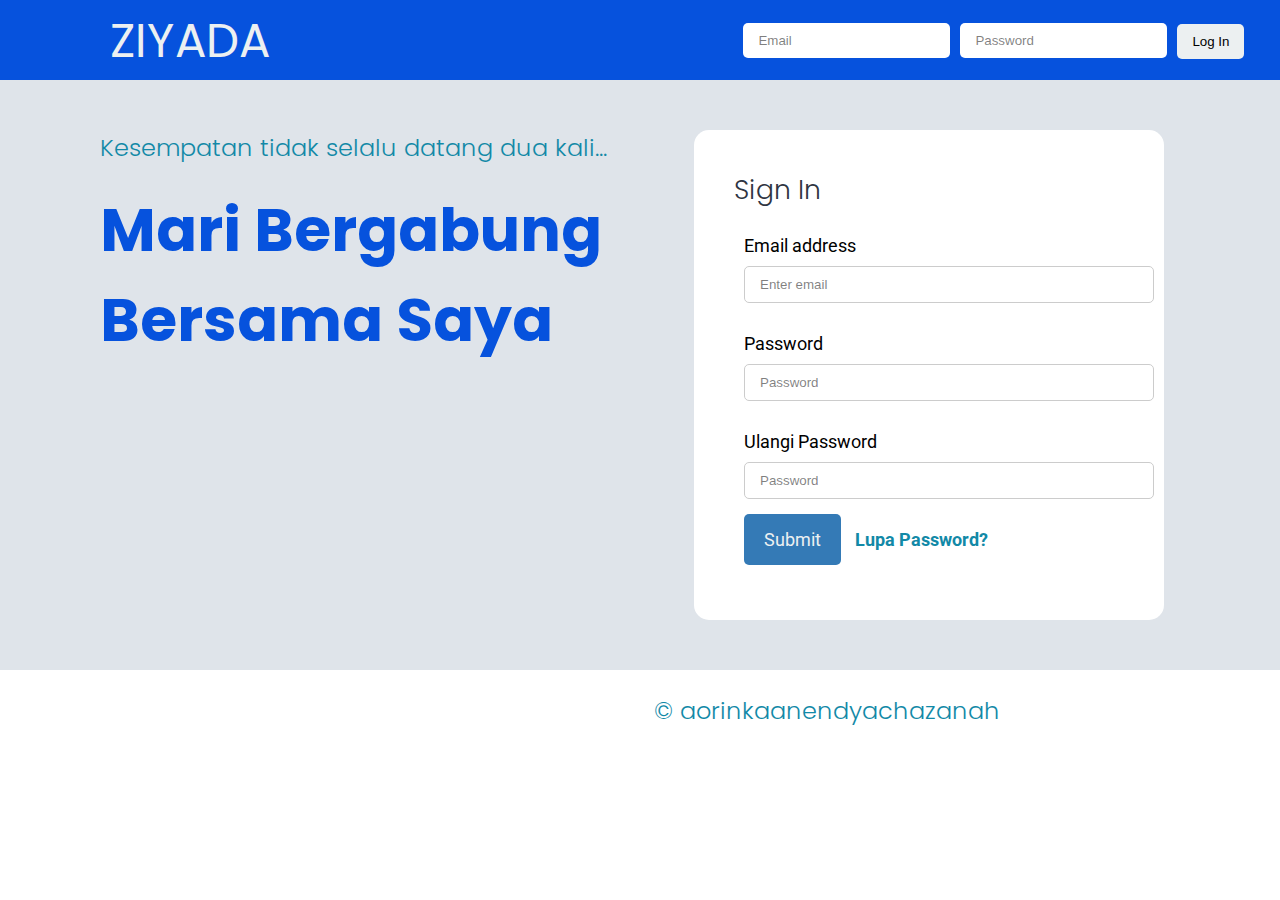
<file: index.html>
<!DOCTYPE html>
<html>
<head>
    <meta charset="utf-8">
    <meta name="viewport" content="width=device-width, initial-scale=1">
    <title>Login Form</title>
    <style>@import url('https://fonts.googleapis.com/css2?family=Poppins:wght@800&family=Roboto:wght@100&display=swap');</style>
    <link rel="stylesheet" type="text/css" href="style.css">
</head>
<body>
    <div class="header-register">
        <div class="row">
            <div class="col-4">
                <div class="textlogo">ZIYADA</div>
            </div>
            <div class="col-3"></div>
            <div class="col-5">
                <div class="boxlogin">
                    <form>
                        <input type="email" placeholder="Email">
                        <input type="password" placeholder="Password">
                        <a href="register.html">
                            <button type="button">Log In</button></a>
                    </form>
                </div>
            </div>
        </div>
    </div>
    <div class="hero">
        <div class="row">
            <div class="col-hero">
                <h3>Kesempatan tidak selalu datang dua kali...</h3>
                <div class="texthero">Mari Bergabung Bersama Saya</div>
            </div>
            <div class="col-form">
                <div class="formhero">
                    <div class="panel">
                        <div class="panel-body">
                            <h1>Sign In</h1>
                            <form>
                                <div class="form-group">
                                    <label for="exampleInputEmail1">Email address</label>
                                    <input type="email" id="exampleInputEmail1" placeholder="Enter email">
                                </div>
                                <div class="form-group">
                                    <label for="exampleInputPassword1">Password</label>
                                    <input type="password" id="exampleInputPassword1" placeholder="Password">
                                </div>
                                <div class="form-group">
                                    <label for="exampleInputPassword1">Ulangi Password</label>
                                    <input type="password" id="exampleInputPassword1" placeholder="Password">
                                </div>
                                <div class="form-group">
                                    <a href="register.html" class="btn">Submit</a>
                                    <label style="color: #1289A7;"><a> <b>Lupa Password?</b></a></label>
                                </div>
                            </form>
                        </div>
                    </div>
                </div>
            </div>
        </div>
    </div>
    <div class="footer">
        <h3>&copy; aorinkaanendyachazanah</h3>
    </div>
</body>
</html>
</file>
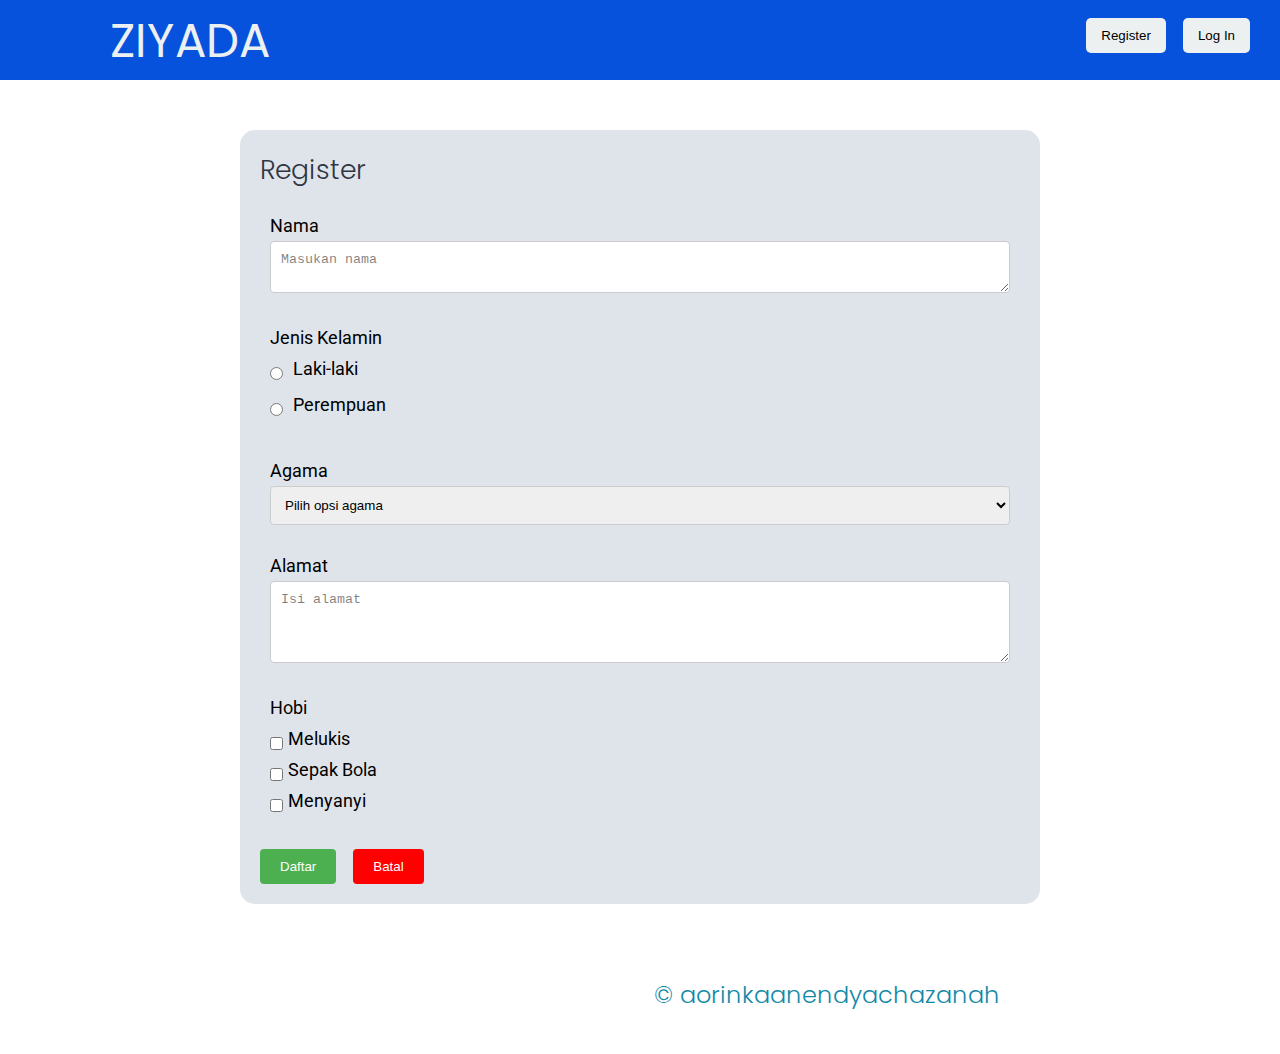
<file: register.html>
<!DOCTYPE html>
<html>
<head>
    <meta charset="utf-8">
    <meta name="viewport" content="width=device-width, initial-scale=1">
    <title>Register Form</title>
    <style>
        @import url('https://fonts.googleapis.com/css2?family=Poppins:wght@800&family=Roboto:wght@100&display=swap');
    </style>
    <link rel="stylesheet" type="text/css" href="style.css">
</head>
<body>
    <div class="header-register">
        <div class="row">
            <div class="col-4">
                <div class="textlogo">ZIYADA</div>
            </div>
            <div class="col-8">
                <div class="btn-container">
                    <button class="btn-white">Register</button>
                    <button class="btn-white">Log In</button>
                </div>
            </div>
        </div>
    </div>
    <div class="container">
        <h1>Register</h1>
        <form>
            <div class="form-group">
                <label>Nama</label>
                <textarea id="name" placeholder="Masukan nama"></textarea>
            </div>
            <div class="form-group">
                <label>Jenis Kelamin</label>
                <div class="gender-container">
                    <div>
                        <input type="radio" id="male" name="gender" value="male">
                        <label for="male">Laki-laki</label>
                    </div>
                    <div>
                        <input type="radio" id="female" name="gender" value="female">
                        <label for="female">Perempuan</label>
                    </div>
                </div>
            </div>
            <div class="form-group">
                <label for="religion">Agama</label>
                <select id="religion" placeholder="Pilih opsi agama">
                    <option value="" disabled selected >Pilih opsi agama</option>
                    <option value="islam">Islam</option>
                    <option value="kristen">Kristen</option>
                    <option value="hindu">Hindu</option>
                    <option value="buddha">Buddha</option>
                    <option value="buddha">Khonghucu</option>
                </select>
            </div>
            <div class="form-group">
                <label for="address">Alamat</label>
                <textarea id="address" rows="4" placeholder="Isi alamat"></textarea>
            </div>
            <div class="form-group">
                <label>Hobi</label>
                <div class="hobi-container">
                <div>
                    <input type="checkbox" id="basket" name="hobbies" value="basket">
                    <label for="basket">Melukis</label>
                    </div>
                <div>
                    <input type="checkbox" id="bola" name="hobbies" value="bola">
                    <label for="bola">Sepak Bola</label>
                </div>
                <div>
                    <input type="checkbox" id="nyanyi" name="hobbies" value="nyanyi">
                    <label for="nyanyi">Menyanyi</label>
                </div>
                </div>
            </div>
            <button type="submit" class="btn-daftar">Daftar</button>
            <button type="reset" class="btn-batal">Batal</button>
        </form>
    </div>

    <div class="footer">
        <h3>&copy; aorinkaanendyachazanah</h3>
    </div>
</body>
</html>
</file>
<file: style.css>
*{
    margin: 0;
    padding: 0;
    box-sizing: border-box;
}

html{
    scroll-padding-top: 80px;
}

body{
    font-family: 'Roboto', sans-serif;
    font-size: 20pt;
}

.header-login{
    width: 100%;
    height: 80px;
    background-color: #0652DD;
    margin: auto;
    display: flex;
    justify-content: space-between;
    align-items: center;
    padding: 0 20px;
}

.header-register{
    width: 100%;
    height: 80px;
    background-color: #0652DD;
    margin: auto;
    display: flex;
    justify-content: space-between;
    align-items: center;
    padding: 0 20px;
}


.textlogo{
    color: #ecf0f1;
    line-height: 75px;
    font-family: 'Poppins', sans-serif !important;
    font-size: 35pt;
    margin: auto;
    padding-left: 90px;
}
.boxlogin{
    display: flex;
    align-items: center;
    padding-top: 90 px;
    
}

.boxlogin form{
    display: flex;
    align-items: center;
}

.boxlogin input{
    padding: 10px 15px;
    margin-right: 10px;
    border: none;
    border-radius: 5px;
}

.boxlogin button{
    padding: 10px 15px;
    background-color: #ecf0f1;
    border: none;
    cursor: pointer;
    border-radius: 5px;
    border: none;
}

.hero {
    width: 100%;
    height: 90%;
    padding: 50px 100px;
    background-color: #dfe4ea;
    display: flex;
    justify-content: space-between;
}

.col-hero {
    width: 60%; /* Mengatur lebar kolom hero menjadi 60% */
}

.col-form {
    width: 45%; /* Mengatur lebar kolom form menjadi 35% */
}

h3{
    color: #1289A7;
    font-family: 'Poppins', sans-serif;
    font-size: 18pt;
    font-weight: 300;
    margin-bottom: 20px;
}

.texthero{
    color: #0652DD;
    font-family: 'Poppins', sans-serif;
    font-size: 45pt;
    font-weight: bolder;
}

h1{
    color: #2f3542;
    font-family: 'Poppins', sans-serif;
    font-size: 20pt;
    font-weight: 300;
    margin-bottom: 20px;
    
}

.formhero .panel {
    padding: 20px;
    border-radius: 15px; /* Ganti nilai sesuai kebutuhan */
    background-color:white;
    width: 470px; /* Menyesuaikan lebar form */
    margin-right: 200px; 
}
.form-group{
    margin-bottom: 20px;
    font-size: 18px;
    width: 100%;
    height: 25%;
    padding: 5px 10px;    
    
}

.form-group input {
    width: 100%;
    padding: 10px 15px;
    margin-top: 5px;
    border-radius: 5px;
    border: 1px solid #ccc; /* Menambahkan border */
    
}



.btn{
    padding: 15px 20px; 
    background-color: #347AB6;
    color: #ecf0f1 ;
    border: none;
    cursor: pointer;
    margin-right: 10px;
    border-radius: 5px;
    font-size: 18px;
    text-decoration: none;
}

.footer{
    width: 100%;
    height: 100px;
    text-align: right;
    padding-right: 280px;
    display: flex;
    justify-content: flex-end;
    align-items: center;
}

.row{
    display: flex;
    justify-content: space-between;
    width: 110%;
}

.col-4{
    width: 33.33%;
}

.col-3{
    width: 25%;
}

.col-5{
    display: flex;
    justify-content: space-between;
    width: 100%;
    width: 41.66%;
}

.col-6{
    width: 70%;
}

::placeholder {
    font-weight: normal; /* Mengurangi ketebalan teks */
    color: rgba(0, 0, 0, 0.5); /* Mengurangi intensitas warna */
}

.panel-body {
    padding: 20px;
    width: 470px;
    border-radius: 5px;
    margin-right: 300px; /* Atur margin kiri sesuai kebutuhan */

  
}

.btn-white {
    padding: 10px 15px;
    background-color: #ecf0f1;
    border: none;
    cursor: pointer;
    border-radius: 5px;
    margin-right: 10px;
    margin-top: 15px;
}

.container {
    max-width: 800px;
    margin: 50px auto;
    padding: 20px;
    background-color: #dfe4ea;
    border-radius: 15px;
}


label {
    display: inline-flex; 
    margin-bottom: 5px;
    font-weight: normal;
}

textarea,
input[type="text"],
select {
    width: 100%;
    padding: 10px;
    border: 1px solid #ccc;
    border-radius: 4px;
    box-sizing: border-box;
    resize: vertical;
}

.btn-daftar {
    padding: 10px 20px;
    background-color: #4CAF50;
    color: white;
    border: none;
    border-radius: 4px;
    cursor: pointer;
    margin-right: 10px;
}

.btn-batal {
    padding: 10px 20px;
    background-color: red;
    color: white;
    border: none;
    border-radius: 4px;
    cursor: pointer;
    margin-right: 10px;
}

.btn:hover {
    background-color: #45a049;
}

.footer {
    width: 100%;
    height: 100px;
    text-align: right;
    padding-right: 280px;
    display: flex;
    justify-content: flex-end;
    align-items: center;
}

.row {
    display: flex;
    justify-content: space-between;
    width: 110%;
}

.col-4 {
    width: 33.33%;
}

.col-3 {
    width: 25%;
}

.col-5 {
    display: flex;
    justify-content: space-between;
    width: 100%;
    width: 41.66%;
}

.col-6 {
    width: 70%;
}

::placeholder {
    font-weight: normal;
    color: rgba(0, 0, 0, 0.5);
}

.gender-container {
    display: flex;
    flex-wrap: wrap;
    flex-direction: column;
    /* Mengubah arah menjadi kolom */
    align-items: flex-start;
    /* Memposisikan item di awal */
    margin-top: 5px;
}

.gender-container div {
    display: flex;
    align-items: center;
    margin-bottom: 10px;
    /* Menambahkan jarak antara radio button */
}

.gender-container input[type="radio"] {
    margin-right: 10px;
}

.gender-container label {
    white-space: nowrap;
}

.hobi-container {
    display: flex;
    flex-wrap: wrap;
    flex-direction: column;
    /* Mengubah arah menjadi kolom */
    align-items: flex-start;
    /* Memposisikan item di awal */
    margin-top: 5px;
}

.hobi-container div {
    display: flex;
    align-items: center;
    margin-bottom: 5px;
    /* Menambahkan jarak antara radio button */
}

.hobi-container input[type="checkbox"] {
    margin-right: 5px;
}

.hobi-container label {
    white-space: nowrap;
}

.btn-login{
    text-decoration: none;
}
</file>
